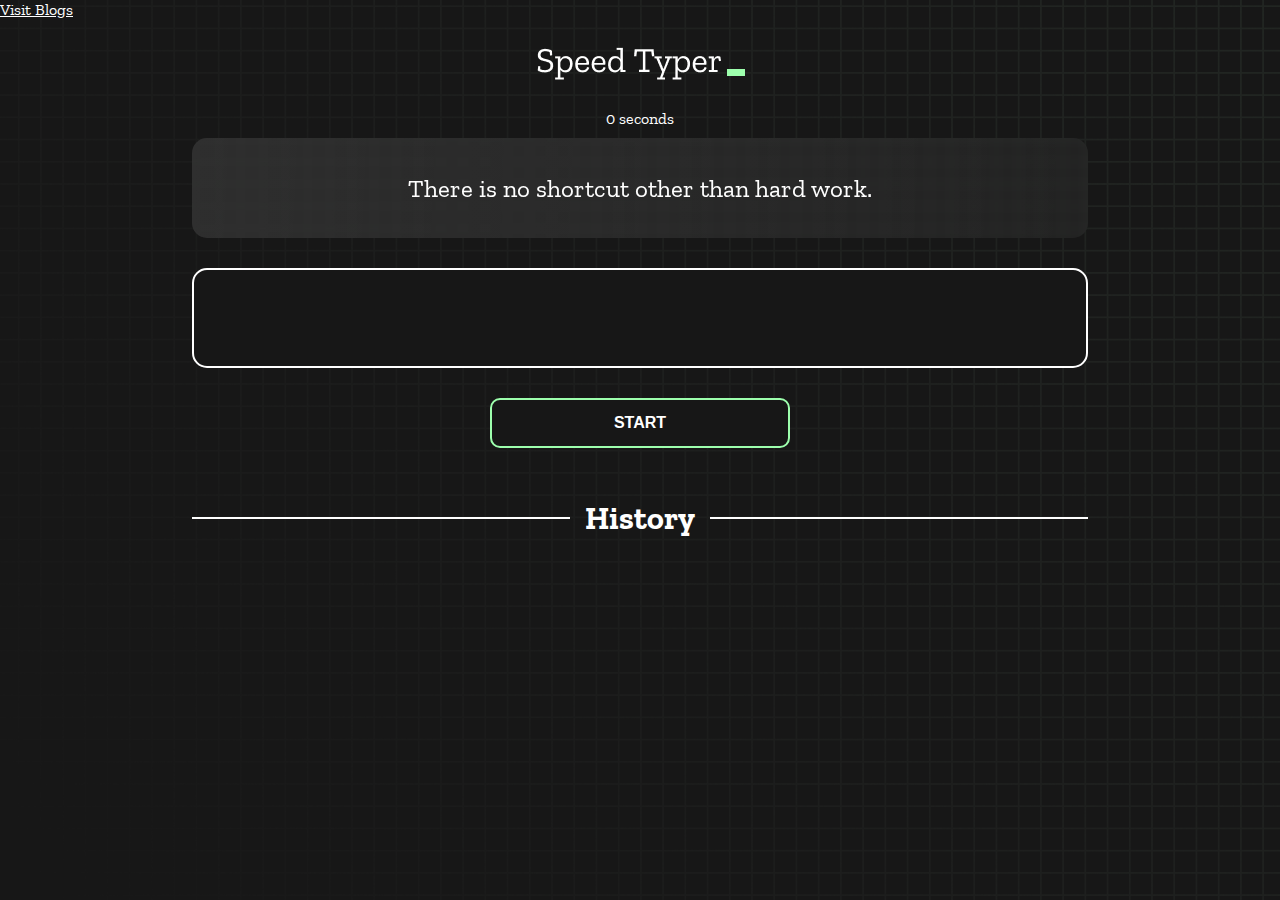
<file: index.html>
<!DOCTYPE html>
<html lang="en">
  <head>
    <meta charset="UTF-8" />
    <meta http-equiv="X-UA-Compatible" content="IE=edge" />
    <meta name="viewport" content="width=device-width, initial-scale=1.0" />
    <title>Speed Monster</title>
    <link rel="stylesheet" href="styles.css" />
    <link rel="preconnect" href="https://fonts.googleapis.com" />
    <link rel="preconnect" href="https://fonts.gstatic.com" crossorigin />
    <link
      href="https://fonts.googleapis.com/css2?family=Zilla+Slab:wght@300;400;500&display=swap"
      rel="stylesheet"
    />
  </head>
  <body>
    <div > 
      <a href="blog.html" style="color: white;" target="_blank">Visit Blogs</a>
    </div>
    <h1 class="title"><img src="./logo.png" /></h1>
    <div id="show-time">0 seconds</div>

    <div class="box-container">
      <div id="question"></div>

      <div id="display" class="inactive"></div>

      <div class="buttons">
        <button id="starts">START</button>
      </div>

      <div class="divider-container">
        <div class="line"></div>
        <h1 class="title2">History</h1>
        <div class="line"></div>
      </div>
      <div id="histories"></div>
    </div>

    <div id="countdown"></div>
    <div id="modal-background" class="hidden"></div>
    <div id="result" class="hidden"></div>

    <script src="./history.js"></script>
    <script src="./script.js"></script>
  </body>
</html>
</file>
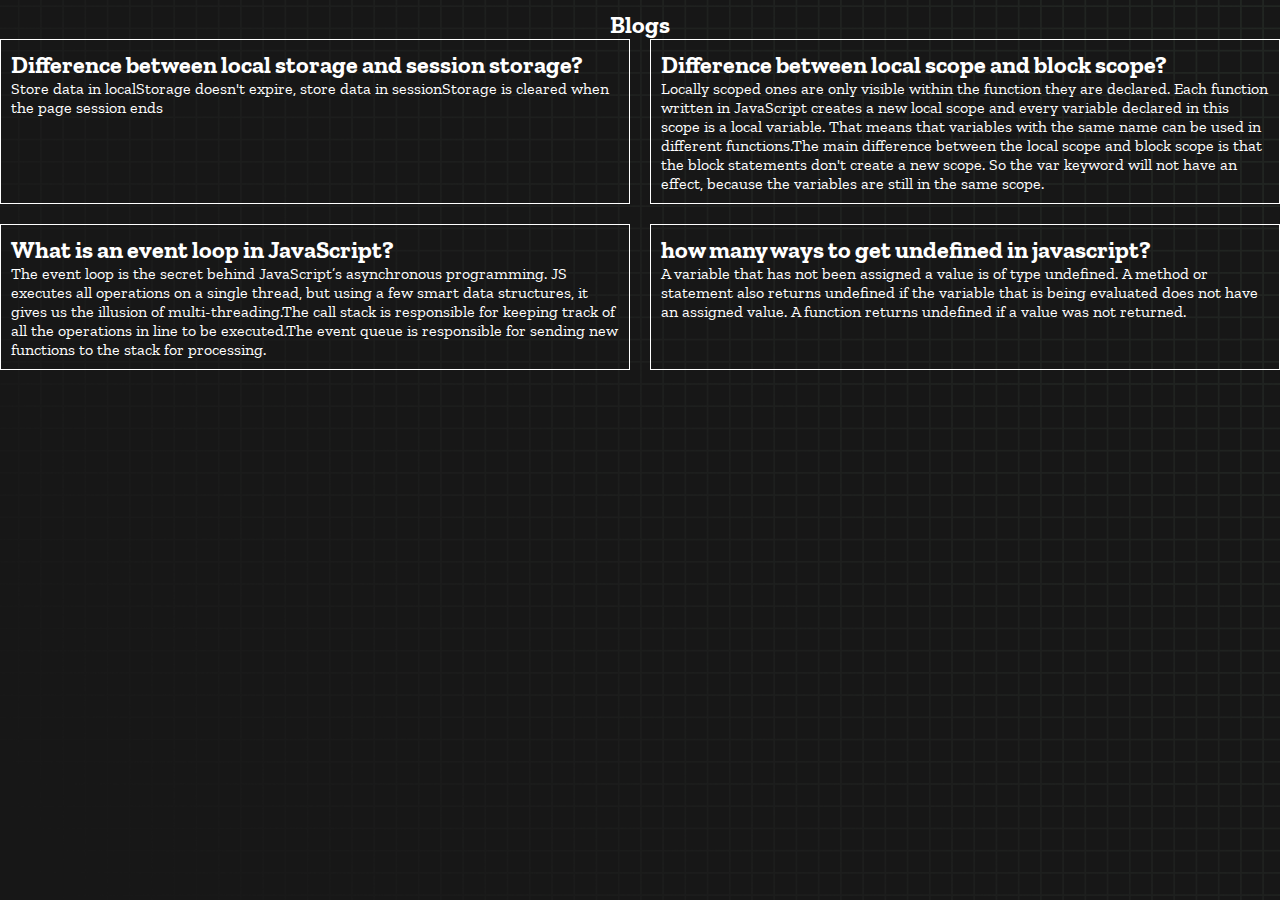
<file: blog.html>
<!DOCTYPE html>
<html lang="en">
  <head>
    <meta charset="UTF-8" />
    <meta http-equiv="X-UA-Compatible" content="IE=edge" />
    <meta name="viewport" content="width=device-width, initial-scale=1.0" />
    <title>Blogs</title>
    <link rel="stylesheet" href="styles.css" />
    <link rel="preconnect" href="https://fonts.googleapis.com" />
    <link rel="preconnect" href="https://fonts.gstatic.com" crossorigin />
    <link
      href="https://fonts.googleapis.com/css2?family=Zilla+Slab:wght@300;400;500&display=swap"
      rel="stylesheet"
    />
  </head>
  <body>
    <main style="color: white;margin-top: 10px;">
      <h2 style="text-align: center;">Blogs</h2>
      <section>
        <div id="blog">
          <div class="blog-item">
            <h2>Difference between local storage and session storage?</h2>
            <p>Store data in localStorage doesn't expire, store data in sessionStorage is cleared when the page session ends</p>
          </div>
          <div class="blog-item">
            <h2>Difference between local scope and block scope?</h2>
            <p>Locally scoped ones are only visible within the function they are declared. Each function written in JavaScript creates a new local scope and every variable declared in this scope is a local variable. That means that variables with the same name can be used in different functions.The main difference between the local scope and block scope is that the block statements don't create a new scope. So the var keyword will not have an effect, because the variables are still in the same scope.</p>
          </div>
          <div class="blog-item">
            <h2>What is an event loop in JavaScript?</h2>
            <p>The event loop is the secret behind JavaScript’s asynchronous programming. JS executes all operations on a single thread, but using a few smart data structures, it gives us the illusion of multi-threading.The call stack is responsible for keeping track of all the operations in line to be executed.The event queue is responsible for sending new functions to the stack for processing.</p>
            
          </div>
          <div class="blog-item">
            <h2>how many ways to get undefined in javascript?</h2>
            <p>A variable that has not been assigned a value is of type undefined. A method or statement also returns undefined if the variable that is being evaluated does not have an assigned value. A function returns undefined if a value was not returned.</p>
          </div>
  
        </div>
      </section>
    </main>
   
  

   
  </body>
</html>
</file>
<file: styles.css>
* {
  padding: 0;
  margin: 0;
  box-sizing: border-box;
}

body {
  background-image: url("./bg.png");
  background-size: cover;
  background-position: left top;
  font-family: "Zilla Slab", serif;
}

.box-container {
  width: 70%;
  margin: 0 auto;
}

#question {
  height: 100px;
  display: flex;
  align-items: center;
  justify-content: center;
  color: white;
  font-size: 25px;
  border-radius: 15px;
  background: rgb(255, 255, 255);
  background: linear-gradient(
    92.49deg,
    rgba(255, 255, 255, 0.1) 0.18%,
    rgba(255, 255, 255, 0.05) 99.85%
  );
  backdrop-filter: blur(5px);
  margin-bottom: 30px;
}

#display {
  height: 100px;
  display: flex;
  flex-wrap: wrap;
  align-items: center;
  padding-left: 5rem;
  color: white;
  font-size: 32px;
  background-color: #171717;
  border: 2px solid #9dffad;
  border-radius: 15px;
}

#countdown {
  position: fixed;
  height: 100vh;
  width: 100vw;
  background-color: rgba(0, 0, 0, 0.8);
  top: 0;
  left: 0;
  display: flex;
  align-items: center;
  justify-content: center;
  font-size: 3rem;
  color: white;
  display: none;
}
#result {
  position: fixed;
  top: 50%; 
  left: 50%;
  transform: translate(-50%, -50%);
  height: 250px;
  width: 400px;
  background-color: #171717;
  border-radius: 15px;
  border: 2px solid #9dffad;
  color: white;
  text-align: center;
  padding: 2rem;
}
#show-time{
  text-align: center;
  color: white;
  margin: 10px 0;
}

.green {
  color: #9dffad;
}
.red {
  color: #eb6565;
}
.bold {
  font-weight: 700;
}
.inactive {
  border: 2px solid white !important;
}
.hidden {
  display: none;
}
.title {
  text-align: center;
  color: white;
  margin: 20px 0;
}

.divider-container {
  height: 80px;
  display: flex;
  justify-content: center;
  align-items: center;
  gap: 15px;
  margin: 0 auto;
}

.line {
  height: 2px;
  background: white;
  width: 100%;
}

.title2 {
  color: white;
  display: block;
}

.buttons {
  display: flex;
  justify-content: center;
  margin: 30px 0;
}
button {
  padding: 10px 20px;
  border: none;
  font-size: 16px;
  font-weight: bold;
  width: 300px;
  height: 50px;
  color: white;
  background-color: #171717;
  border-radius: 10px;
  border: 2px solid #9dffad;
  cursor: pointer;
}

#histories {
  display: flex;
  flex-wrap: wrap;
  justify-content: space-around;
}
/* #histories {
  display: grid;
  grid-template-columns: repeat(3, 1fr);
  gap: 10px;
} */

.card {
  width: 100%;
  height: 100%;
  padding: 50px;
  display: flex;
  justify-content: space-between;
  align-items: center;
  padding: 20px 30px;
  color: white;
  border-radius: 15px;
  background: rgb(255, 255, 255);
  background: linear-gradient(
    92.49deg,
    rgba(255, 255, 255, 0.1) 0.18%,
    rgba(255, 255, 255, 0.05) 99.85%
  );
  backdrop-filter: blur(5px);
  margin-bottom: 30px;
}

#modal-background {
  background: rgb(255, 255, 255);
  background: linear-gradient(
    92.49deg,
    rgba(255, 255, 255, 0.1) 0.18%,
    rgba(255, 255, 255, 0.05) 99.85%
  );
  backdrop-filter: blur(5px);
  height: 100vh;
  width: 100%;
  position: fixed;
  top: 0;
}
#blog{
  display: grid;
  grid-template-columns: repeat(2,1fr);
  gap: 20px;
  
}
.blog-item{
  border: 1px solid white;
  padding: 10px;
}

@media only screen and (max-width: 700px) {
  .box-container {
    padding: 0 20px;
    width: 100%;
  }
  .card {
    flex-direction: column;
  }
  #blog{
    display: grid;
    grid-template-columns: repeat(1,1fr);
    gap: 20px;
    
  }
 
}
@media only screen and (min-width: 701px) {
  #histories {
    display: grid;
    grid-template-columns: repeat(3, 1fr);
    gap: 15px;
  } 
  .card {
    flex-direction: column;
  }
  
}
</file>
